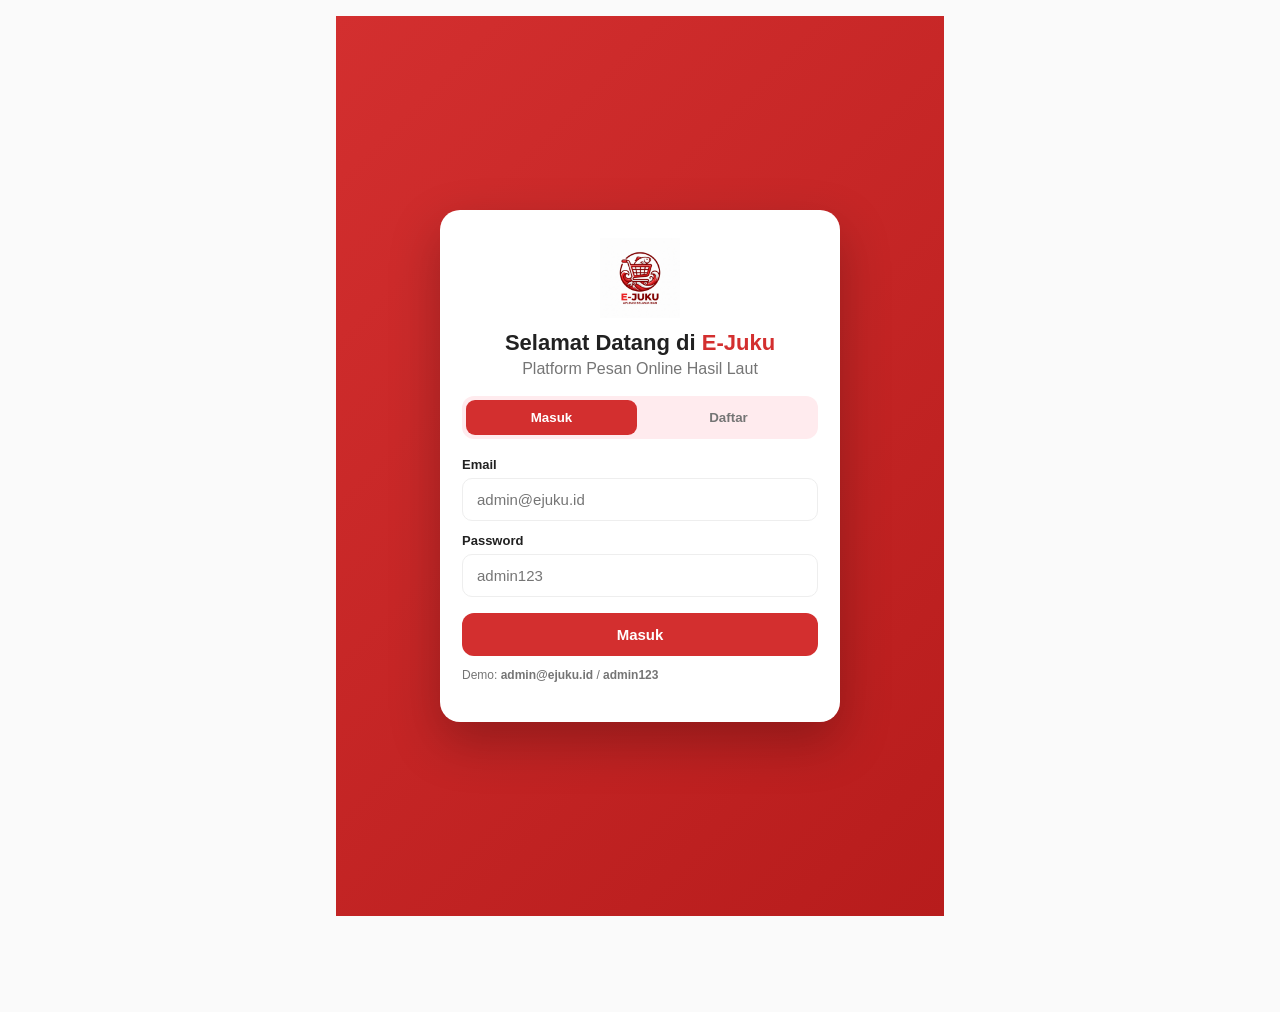
<file: public/index.html>
<!DOCTYPE html>
<html lang="id">
<head>
<meta charset="UTF-8">
<meta name="viewport" content="width=device-width, initial-scale=1.0, maximum-scale=1.0">
<title>E-Juku - Pesan Hasil Laut Online</title>
<link rel="icon" href="logoejuku.png">
<link rel="stylesheet" href="style.css">
</head>
<body>

<!-- HEADER -->
<header class="header" id="header" style="display:none">
  <div class="header-inner">
    <img src="logoejuku.png" alt="E-Juku" class="logo" onerror="this.style.display='none'">
    <div class="brand">
      <h1>E-Juku</h1>
      <small>Dari Laut ke Meja</small>
    </div>
    <button class="icon-btn" id="btnCartTop" title="Keranjang">
      🛒 <span class="badge" id="cartCount">0</span>
    </button>
  </div>
</header>

<!-- ============ VIEW: AUTH ============ -->
<section id="view-auth" class="view active">
  <div class="auth-wrap">
    <div class="auth-card">
      <img src="logoejuku.png" alt="E-Juku" class="auth-logo" onerror="this.style.display='none'">
      <h2>Selamat Datang di <span class="text-merah">E-Juku</span></h2>
      <p class="muted">Platform Pesan Online Hasil Laut</p>

      <div class="tabs">
        <button class="tab active" data-tab="login">Masuk</button>
        <button class="tab" data-tab="register">Daftar</button>
      </div>

      <!-- Login -->
      <form id="formLogin" class="form">
        <label>Email</label>
        <input type="email" id="loginEmail" placeholder="admin@ejuku.id" required>
        <label>Password</label>
        <input type="password" id="loginPassword" placeholder="admin123" required>
        <button type="submit" class="btn btn-primary">Masuk</button>
        <p class="muted small">Demo: <b>admin@ejuku.id</b> / <b>admin123</b></p>
      </form>

      <!-- Register -->
      <form id="formRegister" class="form" style="display:none">
        <label>Nama Lengkap</label>
        <input type="text" id="regName" placeholder="Nama Anda" required>
        <label>Email</label>
        <input type="email" id="regEmail" placeholder="email@example.com" required>
        <label>Password</label>
        <input type="password" id="regPassword" placeholder="Min. 6 karakter" required>
        <label>No. HP</label>
        <input type="tel" id="regPhone" placeholder="08xxxxxxxxxx">
        <label>Alamat</label>
        <textarea id="regAddress" rows="2" placeholder="Alamat lengkap"></textarea>
        <button type="submit" class="btn btn-primary">Daftar Sekarang</button>
      </form>
    </div>
  </div>
</section>

<!-- ============ VIEW: HOME ============ -->
<section id="view-home" class="view">
  <div class="hero">
    <h2>🐟 Hasil Laut Segar</h2>
    <p>Dikirim cepat dengan rantai dingin</p>
    <input type="search" id="searchInput" class="search" placeholder="🔍 Cari ikan, udang, cumi...">
  </div>

  <div class="categories" id="categories"></div>

  <div class="section-title">
    <h3>Produk Segar</h3>
  </div>
  <div class="grid" id="productGrid"></div>
</section>

<!-- ============ VIEW: CART ============ -->
<section id="view-cart" class="view">
  <div class="page-head"><h2>🛒 Keranjang</h2></div>
  <div id="cartList"></div>
  <div id="cartSummary" class="cart-summary"></div>
</section>

<!-- ============ VIEW: ORDERS ============ -->
<section id="view-orders" class="view">
  <div class="page-head"><h2>📦 Pesanan Saya</h2></div>
  <div id="ordersList"></div>
</section>

<!-- ============ VIEW: PROFILE ============ -->
<section id="view-profile" class="view">
  <div class="page-head"><h2>👤 Akun Saya</h2></div>
  <div class="profile-card" id="profileCard"></div>
  <button class="btn btn-outline" id="btnLogout">Keluar</button>
  <p class="muted center small" style="margin-top:24px">E-Juku v1.0 · Merah Putih 🇮🇩</p>
</section>

<!-- BOTTOM NAV -->
<nav class="bottom-nav" id="bottomNav" style="display:none">
  <button data-view="home" class="active">🏠<span>Beranda</span></button>
  <button data-view="cart">🛒<span>Keranjang</span></button>
  <button data-view="orders">📦<span>Pesanan</span></button>
  <button data-view="profile">👤<span>Akun</span></button>
</nav>

<!-- TOAST -->
<div id="toast" class="toast"></div>

<!-- MODAL CHECKOUT -->
<div id="modalCheckout" class="modal">
  <div class="modal-card">
    <h3>Konfirmasi Pesanan</h3>
    <label>Alamat Pengiriman</label>
    <textarea id="coAddress" rows="2" placeholder="Alamat lengkap"></textarea>
    <label>Metode Pembayaran</label>
    <select id="coPayment">
      <option>QRIS</option>
      <option>E-Wallet (OVO/GoPay/Dana)</option>
      <option>Transfer Bank</option>
      <option>COD (Bayar di Tempat)</option>
    </select>
    <label>Catatan (opsional)</label>
    <input id="coNote" placeholder="Contoh: Ikan dibersihkan">
    <div class="modal-actions">
      <button class="btn btn-outline" id="coCancel">Batal</button>
      <button class="btn btn-primary" id="coConfirm">Pesan Sekarang</button>
    </div>
  </div>
</div>

<script src="app.js"></script>
</body>
</html>
</file>
<file: public/style.css>
/* ============ E-JUKU - TEMA MERAH PUTIH ============ */
:root {
  --merah: #D32F2F;
  --merah-tua: #B71C1C;
  --merah-muda: #FFEBEE;
  --putih: #FFFFFF;
  --teks: #212121;
  --abu: #757575;
  --bg: #FAFAFA;
  --hijau: #2E7D32;
  --radius: 14px;
  --shadow: 0 2px 10px rgba(211,47,47,0.08);
}

* { box-sizing: border-box; -webkit-tap-highlight-color: transparent; }
html, body { margin: 0; padding: 0; }
body {
  font-family: -apple-system, 'Segoe UI', Roboto, Poppins, sans-serif;
  background: var(--bg);
  color: var(--teks);
  padding-bottom: 80px;
  min-height: 100vh;
}
img { max-width: 100%; display: block; }
button { font-family: inherit; cursor: pointer; }

.text-merah { color: var(--merah); }
.muted { color: var(--abu); }
.small { font-size: 12px; }
.center { text-align: center; }

/* ============ HEADER ============ */
.header {
  position: sticky; top: 0; z-index: 50;
  background: var(--putih);
  border-bottom: 2px solid var(--merah);
  box-shadow: 0 2px 6px rgba(0,0,0,0.04);
}
.header-inner {
  display: flex; align-items: center; gap: 10px;
  padding: 10px 16px; max-width: 640px; margin: 0 auto;
}
.logo { width: 40px; height: 40px; object-fit: contain; border-radius: 10px; }
.brand h1 { margin: 0; font-size: 20px; color: var(--merah); font-weight: 800; }
.brand small { font-size: 10px; color: var(--abu); }
.header-inner .icon-btn { margin-left: auto; }

.icon-btn {
  background: var(--merah-muda);
  border: none; border-radius: 12px;
  padding: 8px 12px; font-size: 18px; position: relative;
}
.badge {
  position: absolute; top: -4px; right: -4px;
  background: var(--merah); color: white;
  font-size: 10px; font-weight: 700;
  min-width: 18px; height: 18px; line-height: 18px;
  border-radius: 9px; padding: 0 5px;
}

/* ============ VIEWS ============ */
.view { display: none; max-width: 640px; margin: 0 auto; padding: 16px; animation: fade .25s; }
.view.active { display: block; }
@keyframes fade { from { opacity: 0; transform: translateY(4px); } to { opacity: 1; transform: none; } }

/* ============ AUTH ============ */
.auth-wrap {
  min-height: 100vh; display: flex; align-items: center; justify-content: center;
  padding: 20px;
  background: linear-gradient(135deg, var(--merah) 0%, var(--merah-tua) 100%);
}
.auth-card {
  width: 100%; max-width: 400px;
  background: var(--putih); border-radius: 20px;
  padding: 28px 22px; box-shadow: 0 20px 50px rgba(0,0,0,0.25);
}
.auth-logo { width: 80px; height: 80px; object-fit: contain; margin: 0 auto 12px; }
.auth-card h2 { margin: 0 0 4px; text-align: center; font-size: 22px; }
.auth-card > p { text-align: center; margin: 0 0 18px; }

.tabs {
  display: flex; gap: 6px; background: var(--merah-muda);
  border-radius: 12px; padding: 4px; margin-bottom: 18px;
}
.tab {
  flex: 1; padding: 10px; border: none; background: transparent;
  border-radius: 9px; font-weight: 600; color: var(--abu);
}
.tab.active { background: var(--merah); color: white; }

.form label { display: block; font-size: 13px; font-weight: 600; margin: 12px 0 6px; }
.form input, .form textarea, .form select {
  width: 100%; padding: 12px 14px;
  border: 1.5px solid #eee; border-radius: 10px;
  font-size: 15px; font-family: inherit; background: #fff;
}
.form input:focus, .form textarea:focus {
  outline: none; border-color: var(--merah); box-shadow: 0 0 0 3px var(--merah-muda);
}

/* ============ BUTTONS ============ */
.btn {
  width: 100%; padding: 13px 16px; border: none; border-radius: 12px;
  font-size: 15px; font-weight: 700; margin-top: 16px; transition: .15s;
}
.btn:active { transform: scale(0.98); }
.btn-primary { background: var(--merah); color: white; }
.btn-primary:hover { background: var(--merah-tua); }
.btn-outline { background: white; color: var(--merah); border: 2px solid var(--merah); }
.btn-sm { width: auto; padding: 8px 14px; font-size: 13px; margin: 0; }

/* ============ HERO / SEARCH ============ */
.hero {
  background: linear-gradient(135deg, var(--merah), var(--merah-tua));
  color: white; border-radius: var(--radius);
  padding: 20px; margin-bottom: 16px;
}
.hero h2 { margin: 0 0 4px; font-size: 20px; }
.hero p { margin: 0 0 12px; font-size: 13px; opacity: .9; }
.search {
  width: 100%; padding: 12px 16px;
  border: none; border-radius: 12px; font-size: 14px;
}

/* ============ CATEGORIES ============ */
.categories { display: flex; gap: 8px; overflow-x: auto; padding-bottom: 8px; margin-bottom: 8px; }
.categories::-webkit-scrollbar { display: none; }
.cat-chip {
  flex-shrink: 0; padding: 8px 14px; border-radius: 20px;
  background: white; border: 1.5px solid #eee;
  font-size: 13px; font-weight: 600; color: var(--teks);
  white-space: nowrap;
}
.cat-chip.active { background: var(--merah); color: white; border-color: var(--merah); }

.section-title { display: flex; justify-content: space-between; align-items: center; margin: 16px 0 10px; }
.section-title h3 { margin: 0; font-size: 16px; }

/* ============ PRODUCT GRID ============ */
.grid { display: grid; grid-template-columns: repeat(2, 1fr); gap: 12px; }
.card {
  background: white; border-radius: var(--radius);
  overflow: hidden; box-shadow: var(--shadow);
  display: flex; flex-direction: column;
}
.card img { width: 100%; height: 120px; object-fit: cover; }
.card-body { padding: 10px; flex: 1; display: flex; flex-direction: column; }
.card-name { font-size: 13px; font-weight: 700; margin: 0 0 4px; line-height: 1.3; min-height: 34px; }
.card-seller { font-size: 11px; color: var(--abu); margin: 0 0 6px; }
.card-price { color: var(--merah); font-weight: 800; font-size: 14px; margin: 0 0 8px; }
.card-price small { color: var(--abu); font-weight: 500; font-size: 11px; }
.card .btn-sm { width: 100%; margin-top: auto; }

/* ============ PAGE HEAD ============ */
.page-head { margin-bottom: 14px; }
.page-head h2 { margin: 0; font-size: 20px; }

/* ============ CART ============ */
.cart-item {
  display: flex; gap: 12px; background: white;
  border-radius: var(--radius); padding: 10px; margin-bottom: 10px;
  box-shadow: var(--shadow);
}
.cart-item img { width: 70px; height: 70px; object-fit: cover; border-radius: 10px; }
.cart-item-info { flex: 1; }
.cart-item-info h4 { margin: 0 0 4px; font-size: 14px; }
.cart-item-info .price { color: var(--merah); font-weight: 700; font-size: 14px; }
.qty-ctrl { display: flex; align-items: center; gap: 8px; margin-top: 6px; }
.qty-ctrl button {
  width: 28px; height: 28px; border-radius: 8px;
  border: 1.5px solid var(--merah); background: white;
  color: var(--merah); font-weight: 700; font-size: 16px;
}
.qty-ctrl span { font-weight: 700; min-width: 20px; text-align: center; }
.btn-del { background: none; border: none; color: var(--merah); font-size: 18px; align-self: flex-start; }

.cart-summary {
  background: white; border-radius: var(--radius);
  padding: 16px; margin-top: 12px; box-shadow: var(--shadow);
}
.cart-summary .row { display: flex; justify-content: space-between; margin-bottom: 8px; font-size: 14px; }
.cart-summary .row.total { font-size: 17px; font-weight: 800; color: var(--merah); padding-top: 10px; border-top: 1px dashed #eee; }

/* ============ ORDERS ============ */
.order-card {
  background: white; border-radius: var(--radius);
  padding: 14px; margin-bottom: 12px; box-shadow: var(--shadow);
}
.order-head { display: flex; justify-content: space-between; margin-bottom: 10px; }
.order-code { font-weight: 800; color: var(--merah); }
.order-status {
  font-size: 11px; font-weight: 700; padding: 4px 10px;
  border-radius: 20px; background: var(--merah-muda); color: var(--merah);
}
.order-items { font-size: 13px; color: var(--abu); margin-bottom: 8px; }
.order-total { display: flex; justify-content: space-between; font-weight: 700; }
.order-total span:last-child { color: var(--merah); }

/* ============ PROFILE ============ */
.profile-card {
  background: white; border-radius: var(--radius);
  padding: 20px; box-shadow: var(--shadow); margin-bottom: 16px;
}
.profile-card h3 { margin: 0 0 4px; }
.profile-card .role {
  display: inline-block; font-size: 11px; font-weight: 700;
  background: var(--merah-muda); color: var(--merah);
  padding: 3px 10px; border-radius: 20px; margin-bottom: 12px;
}
.profile-card p { margin: 6px 0; font-size: 14px; color: var(--abu); }

/* ============ BOTTOM NAV ============ */
.bottom-nav {
  position: fixed; bottom: 0; left: 0; right: 0; z-index: 60;
  background: white; border-top: 2px solid var(--merah);
  display: flex; justify-content: space-around;
  padding: 8px 0 max(8px, env(safe-area-inset-bottom));
  box-shadow: 0 -2px 10px rgba(0,0,0,0.05);
}
.bottom-nav button {
  background: none; border: none;
  display: flex; flex-direction: column; align-items: center;
  gap: 2px; font-size: 20px; color: var(--abu);
  padding: 4px 12px; font-weight: 700;
}
.bottom-nav button span { font-size: 10px; }
.bottom-nav button.active { color: var(--merah); }

/* ============ TOAST ============ */
.toast {
  position: fixed; bottom: 100px; left: 50%; transform: translateX(-50%) translateY(20px);
  background: var(--teks); color: white; padding: 12px 20px;
  border-radius: 12px; font-size: 14px; opacity: 0;
  pointer-events: none; transition: .3s; z-index: 200; max-width: 90vw;
}
.toast.show { opacity: 1; transform: translateX(-50%) translateY(0); }
.toast.error { background: var(--merah); }
.toast.success { background: var(--hijau); }

/* ============ MODAL ============ */
.modal {
  display: none; position: fixed; inset: 0;
  background: rgba(0,0,0,0.5); z-index: 100;
  align-items: flex-end; justify-content: center;
}
.modal.open { display: flex; }
.modal-card {
  background: white; width: 100%; max-width: 640px;
  border-radius: 20px 20px 0 0;
  padding: 22px; animation: slideUp .3s;
}
@keyframes slideUp { from { transform: translateY(100%); } to { transform: translateY(0); } }
.modal-card h3 { margin: 0 0 14px; }
.modal-card label { display: block; font-size: 13px; font-weight: 600; margin: 10px 0 6px; }
.modal-card input, .modal-card textarea, .modal-card select {
  width: 100%; padding: 12px; border: 1.5px solid #eee;
  border-radius: 10px; font-size: 15px; font-family: inherit;
}
.modal-actions { display: flex; gap: 10px; margin-top: 16px; }
.modal-actions .btn { margin: 0; }
.modal-actions .btn-outline { flex: 1; }
.modal-actions .btn-primary { flex: 2; }

.empty {
  text-align: center; padding: 60px 20px; color: var(--abu);
}
.empty .emoji { font-size: 60px; margin-bottom: 12px; }
</file>
